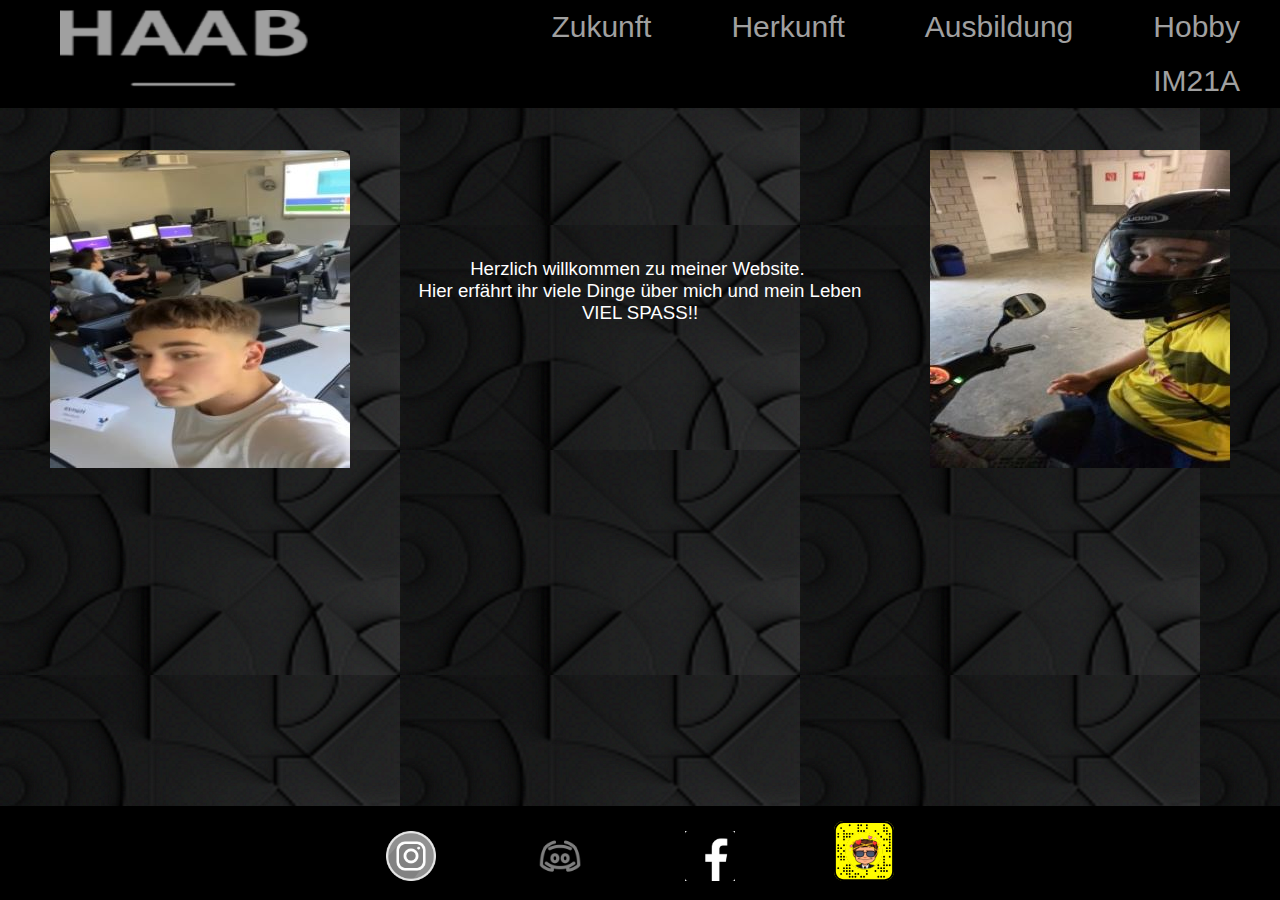
<file: hamza_abdulahi/index.html>
<!Doctype html>
<html lang="de">
    <head>
   <link rel="stylesheet" href="style.css" type="text/css">
    <meta charset="utf-8">
<title>
Hamza Abdulahi | Home
</title>
</head>
<header>
    <div class="topnav">

  <div class="yero"><a href=index.html><img src="logo_small.png" alt="Logo_HAAB" style="width: 250px; height: 80px;"></a>
    </div>
     <a href="hobby.html">Hobby</a> 
      <a href="ausbildung.html">Ausbildung</a>
      <a href="herkunft.html">Herkunft</a>
      <a href="zukunft.html">Zukunft</a>
      <a href="../index.html">IM21A</a> 
 </div>

</header>

  <div class="Text1">
<pre>
Herzlich willkommen zu meiner Website. 
Hier erfährt ihr viele Dinge über mich und mein Leben
VIEL SPASS!!

</pre>


  </div>
    

    <img class="img2" src="bildselfie.jpeg" alt="ERROR">
    <img class="img3" src="bildhamza.jpeg" alt="ERROR">


  <footer>

    <div class="footer">
    
      
    
    <ul class="nav_links2">
        <li><a href="https://www.instagram.com/who_is.hamza/" target="blank"><img src="logoinsta.png" width="50" alt="ERROR"></a></li>
        <li><a href="https://discord.com/channels/@me" target="blank"><img src="discord.png" width="50" alt="ERROR"> </a> </li>
        <li><a href="https://www.facebook.com/hamza.abdulahi.10/" target="blank"><img src="facebook.jpeg" width="50" alt="ERROR"></a></li>
        <li><a href="snap.html" target="_blank" ><img src="snapcodebitmoji.svg" width="60" alt="ERROR"> </a></li>   
    </ul>
  </div>
  </footer>
  </body>
</html>
</file>
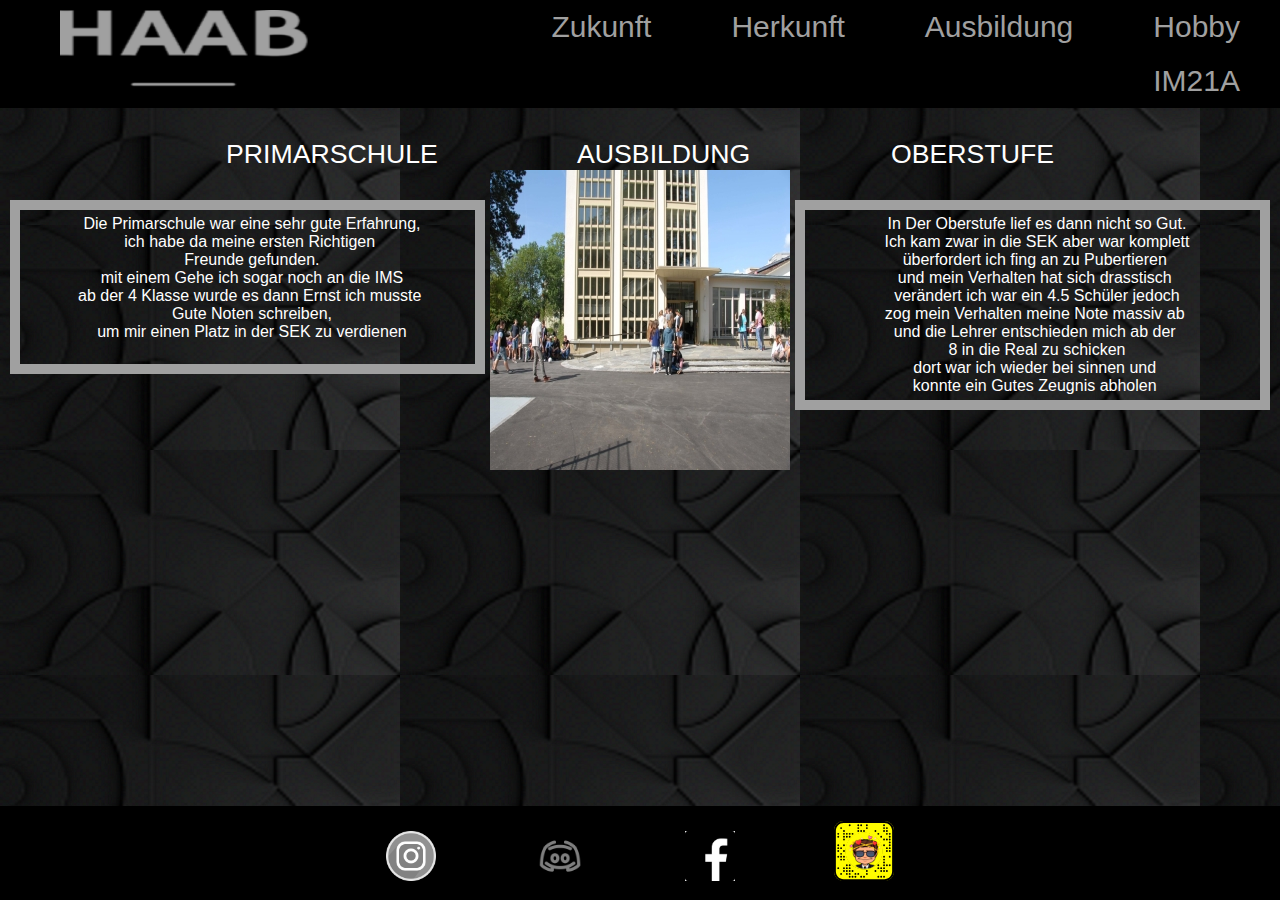
<file: hamza_abdulahi/ausbildung.html>
<!Doctype html>
<html lang="de">
    <head>
   <link rel="stylesheet" href="style.css" type="text/css">
    <meta charset="utf-8">
<title>
Hamza Abdulahi | Home
</title>
</head>
<header>
    <div class="topnav">

  <div class="yero"><a href=index.html><img src="logo_small.png" alt="Logo_HAAB" style="width: 250px; height: 80px;"></a>
    </div>
     <a href="hobby.html">Hobby</a> 
      <a href="ausbildung.html">Ausbildung</a>
      <a href="herkunft.html">Herkunft</a>
      <a href="zukunft.html">Zukunft</a>
      <a href="../index.html">IM21A</a> 
 </div>

</header>   

  <div class="Textausbildung">

<pre>  
PRIMARSCHULE                   AUSBILDUNG                   OBERSTUFE
</pre>

<pre class="Textausbildung1">
  Die Primarschule war eine sehr gute Erfahrung,
  ich habe da meine ersten Richtigen 
  Freunde gefunden.
  mit einem Gehe ich sogar noch an die IMS
  ab der 4 Klasse wurde es dann Ernst ich musste 
  Gute Noten schreiben,
  um mir einen Platz in der SEK zu verdienen
  
</pre>

<pre class="Textausbildung2">
  In Der Oberstufe lief es dann nicht so Gut.
  Ich kam zwar in die SEK aber war komplett
  überfordert ich fing an zu Pubertieren 
  und mein Verhalten hat sich drasstisch 
  verändert ich war ein 4.5 Schüler jedoch
  zog mein Verhalten meine Note massiv ab 
  und die Lehrer entschieden mich ab der 
  8 in die Real zu schicken
  dort war ich wieder bei sinnen und 
  konnte ein Gutes Zeugnis abholen 
</pre>

<div class="Bildinformatik">
<img src="osz.jpg" alt="ERROR">


</div>

  </div>

  <footer>

    <div class="footer">
    
      
    
    <ul class="nav_links2">
        <li><a href="https://www.instagram.com/who_is.hamza/" target="blank"><img src="logoinsta.png" width="50" alt="ERROR"></a></li>
        <li><a href="https://discord.com/channels/@me" target="blank"><img src="discord.png" width="50" alt="ERROR"> </a> </li>
        <li><a href="https://www.facebook.com/hamza.abdulahi.10/" target="blank"><img src="facebook.jpeg" width="50" alt="ERROR"></a></li>
        <li><a href="snap.html" target="_blank" ><img src="snapcodebitmoji.svg" width="60" alt="ERROR"> </a></li>   
    </ul>
  </div>
  </footer>
  </body>
</html>
</file>
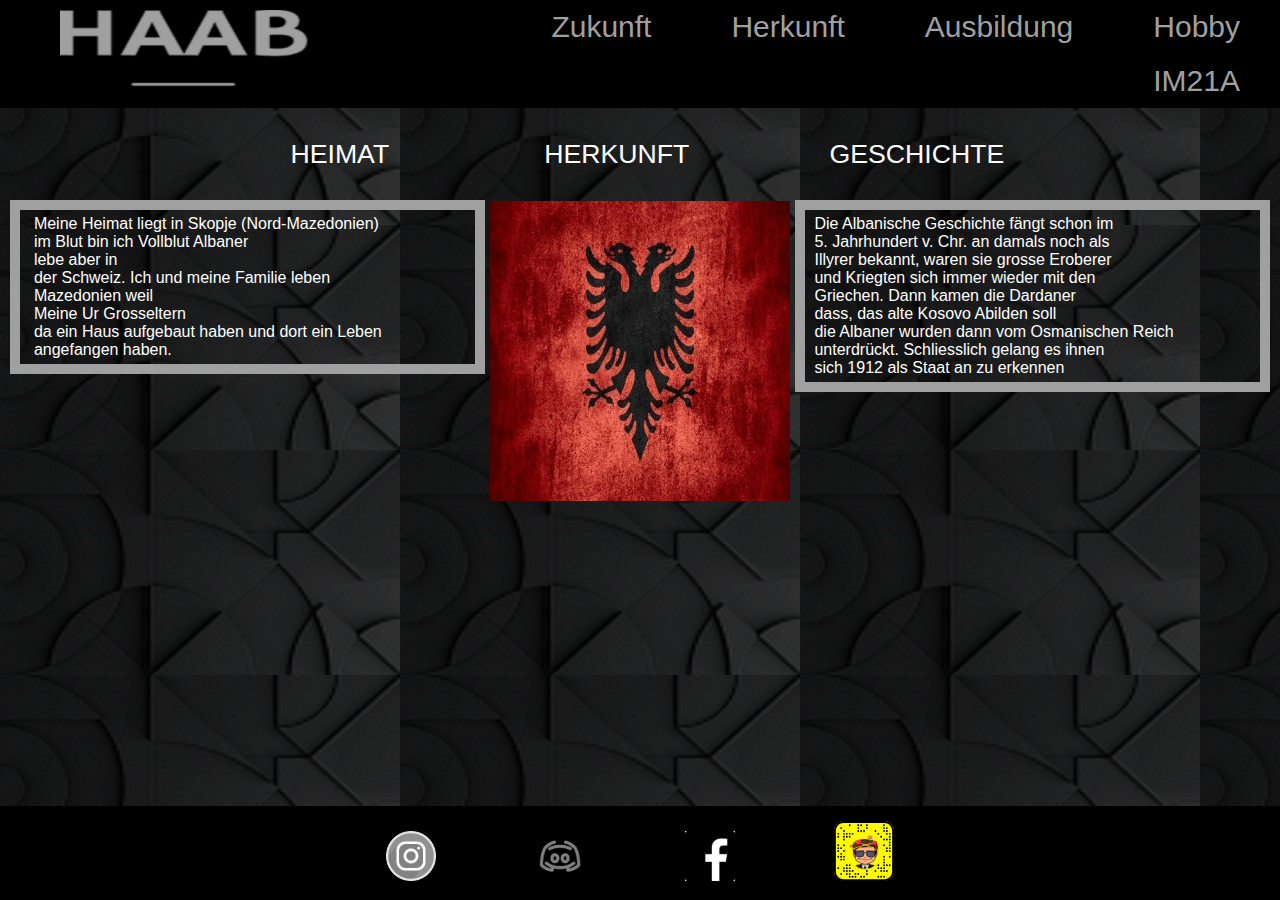
<file: hamza_abdulahi/herkunft.html>
<!Doctype html>
<html lang="de">
  <head>
   <link rel="stylesheet" href="style.css" type="text/css">
    <meta charset="utf-8">
<title>
Herkunft | Home
</title>
</head>

<header>
  <div class="topnav">

    <div class="yero"><a href=index.html><img src="logo_small.png" alt="Logo_HAAB" style="width: 250px; height: 80px;"></a>
      </div>
    <a href="hobby.html">Hobby</a> 
    <a href="ausbildung.html">Ausbildung</a>
    <a href="herkunft.html">Herkunft</a>
    <a href="zukunft.html">Zukunft</a>
    <a href="../index.html">IM21A</a>
    </div>   
</header>
  
<div class="Textausbildung">
    <pre>  
  HEIMAT                     HERKUNFT                   GESCHICHTE
    </pre>
</div>

<pre class="Textzukunft1">
  Meine Heimat liegt in Skopje (Nord-Mazedonien)
  im Blut bin ich Vollblut Albaner 
  lebe aber in
  der Schweiz. Ich und meine Familie leben 
  Mazedonien weil 
  Meine Ur Grosseltern
  da ein Haus aufgebaut haben und dort ein Leben
  angefangen haben.
</pre>


<pre class="Textzukunft2">
 Die Albanische Geschichte fängt schon im
 5. Jahrhundert v. Chr. an damals noch als
 Illyrer bekannt, waren sie grosse Eroberer
 und Kriegten sich immer wieder mit den 
 Griechen. Dann kamen die Dardaner
 dass, das alte Kosovo Abilden soll
 die Albaner wurden dann vom Osmanischen Reich
 unterdrückt. Schliesslich gelang es ihnen
 sich 1912 als Staat an zu erkennen
</pre>

<div class="Shqiponja">
<img src="shqiponja.jpeg" alt="ERROR">
</div>

<footer>

  <div class="footer">
  
    
  
  <ul class="nav_links2">
      <li><a href="https://www.instagram.com/who_is.hamza/" target="blank"><img src="logoinsta.png" width="50" alt="ERROR"></a></li>
      <li><a href="https://discord.com/channels/@me" target="blank"><img src="discord.png" width="50" alt="ERROR"> </a> </li>
      <li><a href="https://www.facebook.com/hamza.abdulahi.10/" target="blank"><img src="facebook.jpeg" width="50" alt="ERROR"></a></li>
      <li><a href="snap.html" target="_blank" ><img src="snapcodebitmoji.svg" width="60" alt="ERROR"> </a></li>   
  </ul>
</div>
</footer>
</body>
</html>
</file>
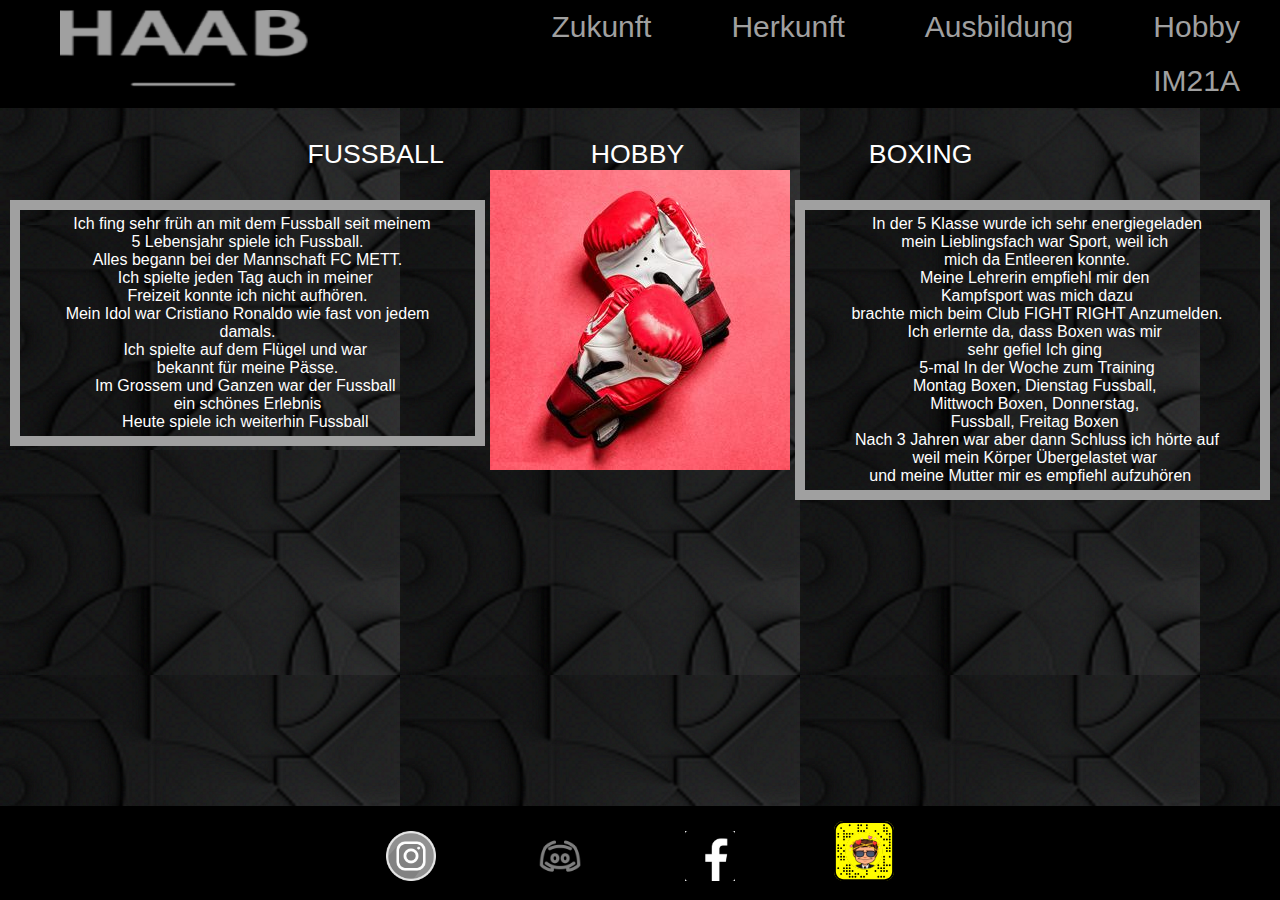
<file: hamza_abdulahi/hobby.html>
<!Doctype html>
<html lang="de">
  <head>
   <link rel="stylesheet" href="style.css" type="text/css">
    <meta charset="utf-8">
<title>
Hobby | Home
</title>
</head>

<header>
  <div class="topnav">

    <div class="yero"><a href=index.html><img src="logo_small.png" alt="Logo_HAAB" style="width: 250px; height: 80px;"></a>
     </div>
    <a href="hobby.html">Hobby</a> 
    <a href="ausbildung.html">Ausbildung</a>
    <a href="herkunft.html">Herkunft</a>
    <a href="zukunft.html">Zukunft</a> 
    <a href="../index.html">IM21A</a> 
</div>
</header>
  <div class="Textausbildung">
<pre>  
FUSSBALL                    HOBBY                         BOXING
</pre>

<pre class="Textzukunft1">
  Ich fing sehr früh an mit dem Fussball seit meinem
5 Lebensjahr spiele ich Fussball.
Alles begann bei der Mannschaft FC METT.
Ich spielte jeden Tag auch in meiner 
Freizeit konnte ich nicht aufhören.
Mein Idol war Cristiano Ronaldo wie fast von jedem
damals.
Ich spielte auf dem Flügel und war 
bekannt für meine Pässe.
Im Grossem und Ganzen war der Fussball 
ein schönes Erlebnis
Heute spiele ich weiterhin Fussball 
</pre>

<pre class="Textzukunft2">
  In der 5 Klasse wurde ich sehr energiegeladen
  mein Lieblingsfach war Sport, weil ich 
  mich da Entleeren konnte.
  Meine Lehrerin empfiehl mir den 
  Kampfsport was mich dazu
  brachte mich beim Club FIGHT RIGHT Anzumelden.
  Ich erlernte da, dass Boxen was mir 
  sehr gefiel Ich ging 
  5-mal In der Woche zum Training
  Montag Boxen, Dienstag Fussball, 
  Mittwoch Boxen, Donnerstag, 
  Fussball, Freitag Boxen 
  Nach 3 Jahren war aber dann Schluss ich hörte auf
  weil mein Körper Übergelastet war 
  und meine Mutter mir es empfiehl aufzuhören   
</pre>


<div class="Bildinformatik">
<img src="box.jpg" alt="ERROR">

</div>

  </div>
    
  <footer>

    <div class="footer">
    
      
    
    <ul class="nav_links2">
        <li><a href="https://www.instagram.com/who_is.hamza/" target="blank"><img src="logoinsta.png" width="50" alt="ERROR"></a></li>
        <li><a href="https://discord.com/channels/@me" target="blank"><img src="discord.png" width="50" alt="ERROR"> </a> </li>
        <li><a href="https://www.facebook.com/hamza.abdulahi.10/" target="blank"><img src="facebook.jpeg" width="50" alt="ERROR"></a></li>
        <li><a href="snap.html" target="_blank" ><img src="snapcodebitmoji.svg" width="60" alt="ERROR"> </a></li>   
    </ul>
  </div>
  </footer>
  </body>
  </html>
</file>
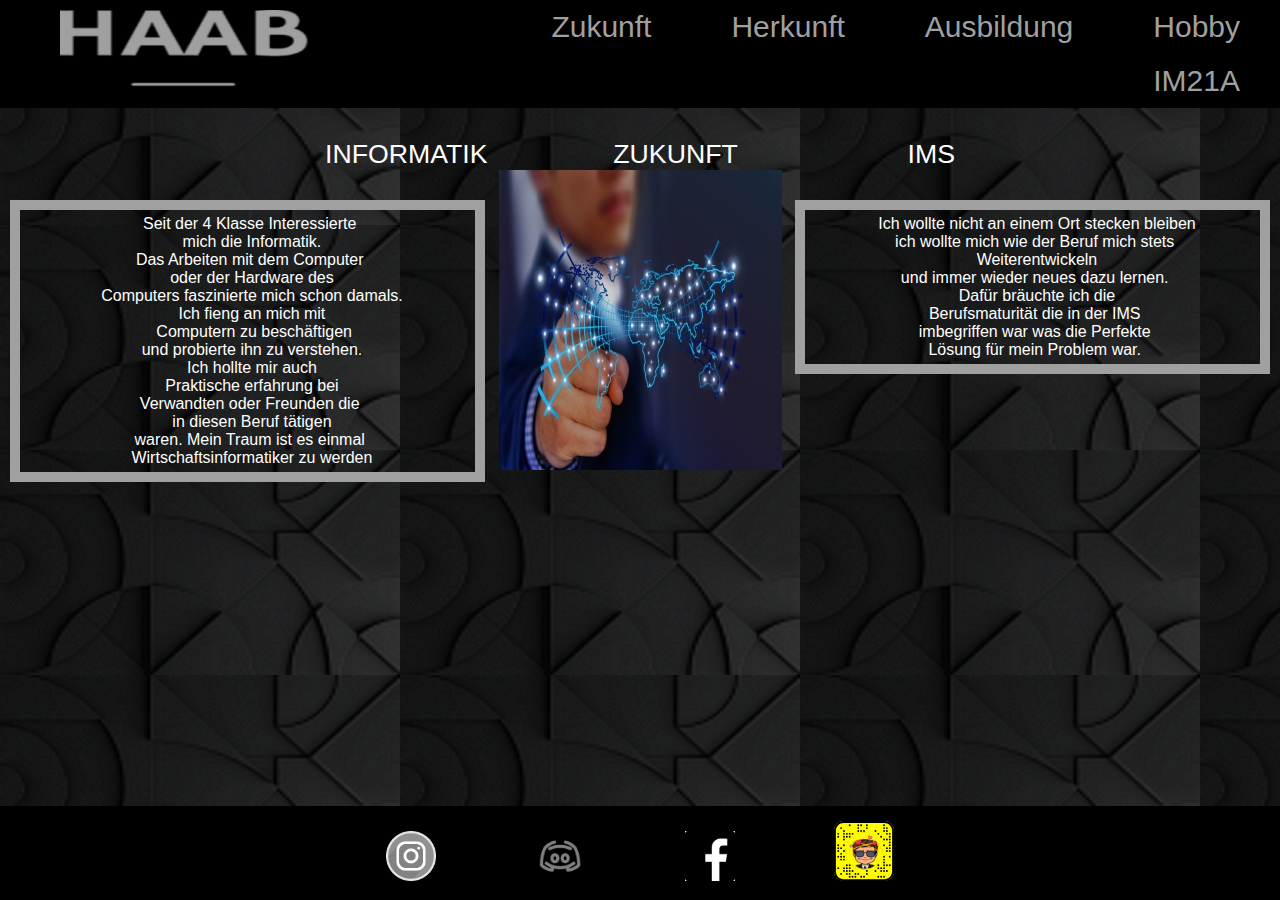
<file: hamza_abdulahi/zukunft.html>
<!Doctype html>
<html lang="de">
    <head>
   <link rel="stylesheet" href="style.css" type="text/css">
    <meta charset="utf-8">
<title>
Zukunft | Home
</title>
</head>
<header>
  <div class="topnav">

<div class="yero"><a href=index.html><img src="logo_small.png" alt="Logo_HAAB" style="width: 250px; height: 80px;"></a>
  </div>
   <a href="hobby.html">Hobby</a> 
    <a href="ausbildung.html">Ausbildung</a>
    <a href="herkunft.html">Herkunft</a>
    <a href="zukunft.html">Zukunft</a>
    <a href="../index.html">IM21A</a> 
</div>

</header>

  <div class="Textausbildung">

<pre>  
INFORMATIK                 ZUKUNFT                       IMS
</pre>


<pre class="Textzukunft1">
  Seit der 4 Klasse Interessierte 
  mich die Informatik.
  Das Arbeiten mit dem Computer 
  oder der Hardware des
  Computers faszinierte mich schon damals.
  Ich fieng an mich mit
   Computern zu beschäftigen
  und probierte ihn zu verstehen.
  Ich hollte mir auch
   Praktische erfahrung bei 
  Verwandten oder Freunden die 
  in diesen Beruf tätigen
  waren. Mein Traum ist es einmal 
  Wirtschaftsinformatiker zu werden
</pre>


<pre class="Textzukunft2">
  Ich wollte nicht an einem Ort stecken bleiben
  ich wollte mich wie der Beruf mich stets 
  Weiterentwickeln
  und immer wieder neues dazu lernen. 
  Dafür bräuchte ich die
  Berufsmaturität die in der IMS 
  imbegriffen war was die Perfekte 
  Lösung für mein Problem war. 
</pre>

<div class="Bildinformatik">
<img src="informatik.jpg" alt="Informatik">


</div>

  </div>
    
   


  <footer>

    <div class="footer">
    
      
    
    <ul class="nav_links2">
        <li><a href="https://www.instagram.com/who_is.hamza/" target="blank"><img src="logoinsta.png" width="50" alt="ERROR"></a></li>
        <li><a href="https://discord.com/channels/@me" target="blank"><img src="discord.png" width="50" alt="ERROR"> </a> </li>
        <li><a href="https://www.facebook.com/hamza.abdulahi.10/" target="blank"><img src="facebook.jpeg" width="50" alt="ERROR"></a></li>
        <li><a href="snap.html" target="_blank" ><img src="snapcodebitmoji.svg" width="60" alt="ERROR"> </a></li>   
    </ul>
  </div>
  </footer>
  </body>
</html>
</file>
<file: hamza_abdulahi/style.css>
@import url('https://fonts.googleapis.com/css2?family=Montserrat:wght@500&display=swap');
   * {
box-sizing: border-box;
margin: 0;
padding: 0;
font-family: Arial, Helvetica, sans-serif;


  }
  .head
  {
    background-color: black;
    display: block;
  }

body
{
background-image: url(backgroundpic.png);
display: block;
 }
.Text1{
 color: white;
 text-align: center;
 padding-top: 150px;
font-size: 14pt;

}
.Textausbildung{
  font-size: 20pt;
  color: white;
  text-align: center;
  align-items: center;
}
.Textausbildung1{
  font-size: 12pt;
  color: white;
  position: absolute;
  top: 200px;
  left: 10px;
  width: 475px;
  border: 10px solid #A0A0A0;
  padding: 5px;

}

.Textausbildung2
{
  font-size: 12pt;
  color: white;
  position: absolute;
  top: 200px;
  right: 10px;
  width: 475px;
  border: 10px solid #A0A0A0;
  padding: 5px;
}
.Textzukunft1
{
  font-size: 12pt;
  color: white;
  position: absolute;
  top: 200px;
  left: 10px;
  width: 475px;
  border: 10px solid #A0A0A0;
  padding: 5px;
  font-size: 12pt;

}
.Textzukunft2
{
  font-size: 12pt;
  color: white;
  position: absolute;
  top: 200px;
  right: 10px;
  width: 475px;
  border: 10px solid #A0A0A0;
  padding: 5px;

}


.Bildinformatik{
position: relative;
align-items: center;
}
.Shqiponja{
  display: flex;
  justify-content: center;
  }

.img2 {
position: absolute;
align-items: center;
left: 50px;
top: 150px;
}
.img3 {
position: absolute;
right: 50px;
top: 150px;
}

.nav_links2 
{
  display: flex;
  justify-content: space-between;
  align-items: flex-end;
  padding: 10px 30%;
}


.topnav {
    overflow: hidden;
    background-color: rgb(0, 0, 0);
  }
  
.topnav a {
    float: right;
    color: #A0A0A0;
    justify-content: left;
    align-items: inherit;
    text-align: center;
    padding: 10px 40px;
    text-decoration: none;
    font-size:30px;
  }
  
.topnav a:hover {
    background-color : #A0A0A0;
    color: black;
  }
  
.topnav a.active {
    background-color: black;
    color: #A0A0A0;
  }
.yero{
      float: left;
      align-items: inherit;
      margin: 0px;
      padding: 0px 20px;
      color: #A0A0A0;
  }
.yero a:hover{
    background-color: black;
    color: #A0A0A0;
}

.footer
{
  position: absolute;
  right: 0;
  bottom: 0;
  left: 0;
  padding: 5px;
  text-align: center;
  background-color: black;
}
</file>
